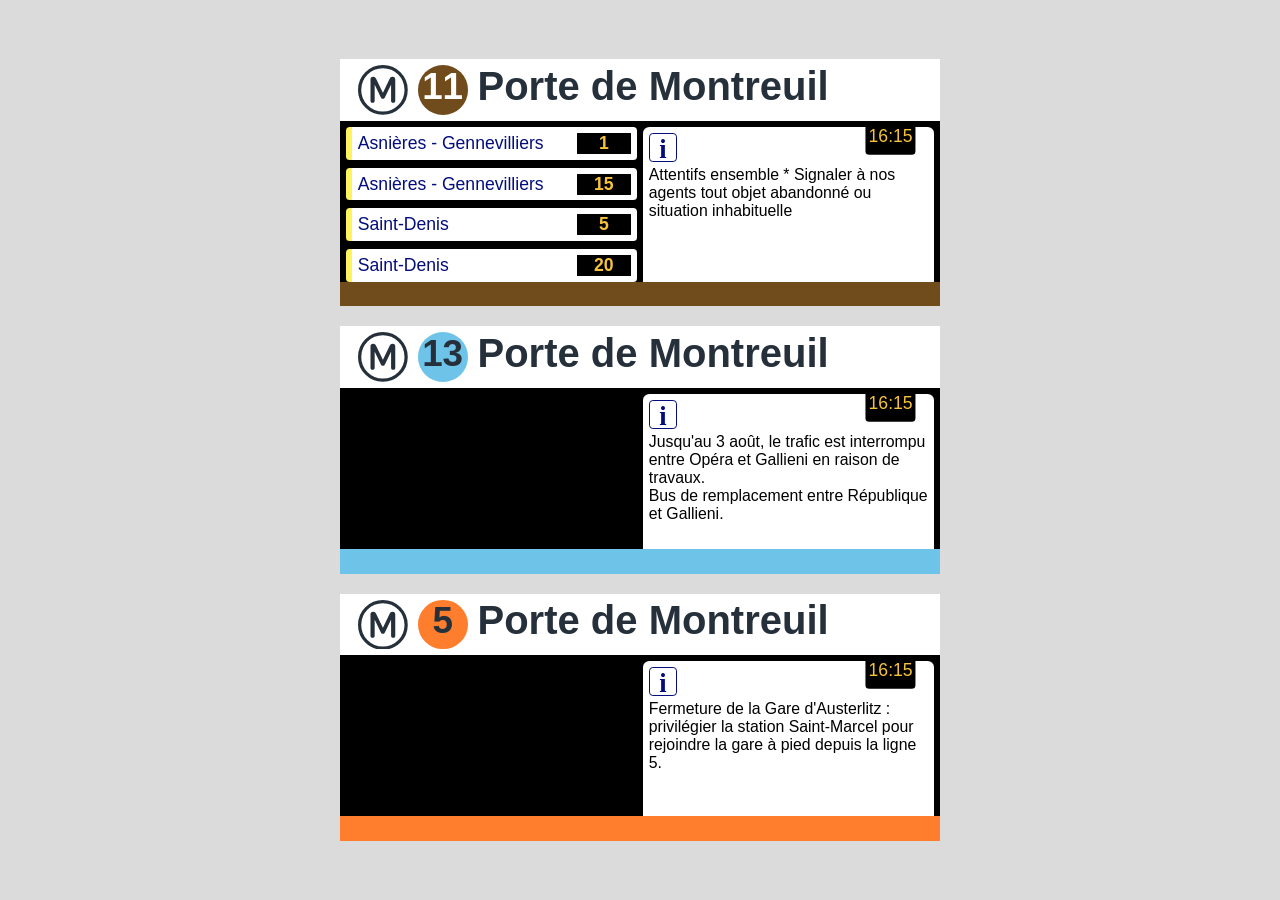
<file: test.html>
<!DOCTYPE html>
<html lang="en">

<head>
    <meta charset="UTF-8">
    <meta name="viewport" content="width=device-width, initial-scale=1.0">
    <style>
        @font-face {
            font-family: 'Parisine Std';
            src: url('https://corsproxy.io/?url=https://www.ratp.fr/themes/ratp/fonts/Parisine_Std.woff2') format('woff2');
            font-weight: normal;
            font-style: normal;
        }

        * {
            margin: 0;
            padding: 0;
            box-sizing: border-box;
            text-align: center;
            font-family: 'Parisine Std', sans-serif;
        }

        body {
            display: flex;
            justify-content: center;
            align-items: center;
            flex-direction: column;
            gap: 20px;
            height: 100vh;

            background-color: #dbdbdb;
        }

        p {
            text-align: left;
        }

        /* on desktop */
        .PANAM-container {
            background-color: red;
            width: 600px;
            display: flex;
            justify-content: center;
            align-items: center;
        }

        /* on mobile */
        @media (max-width: 600px) {
            .PANAM-container {
                width: 100%;
            }
        }

        .PANAM-panel {
            background-color: blue;
            width: 100%;
            aspect-ratio: 17 / 7;
        }

        .line-13 {
            color: #25303b;
            background-color: #6EC4E8;
        }

        .line-11 {
            color: white;
            background-color: #704B1C;
        }

        .line-5 {
            color: #25303B;
            background-color: #FF7E2E;
        }

        .PANAM-header {
            width: 100%;
            height: 25%;
            background-color: white;
            display: flex;
            align-items: center;
            gap: 10px;
            padding: 1%;
            padding-left: 3%;
        }

        .M {
            height: 100%;
        }



        .line-number {
            height: 100%;
            aspect-ratio: 1;
            font-size: clamp(0em, 5vw, 2.3em);
            font-weight: bold;
            border-radius: 50%;

            display: flex;
            justify-content: center;
            align-items: center;

            padding-bottom: 0.2em;
        }

        .terminus {
            font-size: clamp(0em, 7vw, 2.5em);
            font-weight: bold;
            color: #25303B;
            padding-bottom: 0.2em;
        }

        .PANAM-main {
            padding-left: 1%;
            padding-right: 1%;
            width: 100%;
            height: 65%;
            background-color: black;
            display: flex;
            flex-direction: row;
            gap: 1%;
        }

        .incoming-trains-pane {
            width: 50%;
            margin-top: 1%;

            display: flex;
            flex-direction: column;
            justify-content: space-between;
        }

        .incoming-train-line {
            background-color: white;
            display: flex;
            justify-content: space-between;
            padding: 2%;
            font-size: clamp(0em, 3vw, 1.1em);
            border-radius: 0.3vw;
            border-left: clamp(0px, 0.7vw, 6px) solid #fff460;
        }

        .incoming-train-terminus {
            color: #030d7c;
        }

        .incoming-train-time {
            color: #f6c23c;
            font-weight: bold;
            background-color: black;
            width: 20%;
            text-align: center;
        }

        .information-pane {
            background-color: white;
            width: 50%;
            margin-top: 1%;
            border-radius: 0.5vw 0.5vw 0 0;
            padding: 1%;
            font-size: clamp(0em, 3vw, 1.1em);
        }

        .information-text {
            margin-top: 0.3em;
            font-size: clamp(0em, 3vw, 0.9em);
        }

        .information-header {
            display: flex;
            height: 20%;
            align-items: center;
        }

        .i {
            font-family: Georgia, 'Times New Roman', Times, serif;
            font-weight: bold;
            aspect-ratio: 1;
            border: #030d7c solid 1px;
            color: #030d7c;
            height: 100%;
            font-size: clamp(0em, 6vw, 1.5em);
            padding-bottom: 1em;
            border-radius: 0.3vw;

        }

        .time {
            color: #f6c23c;
            background-color: black;
            height: 100%;
            padding: 0 1%;
            border-radius: 0 0 0.3vw 0.3vw;
            transform: translate(380%, -25%);
        }

        .PANAM-footer {
            width: 100%;
            height: 10%;
        }
    </style>
</head>


<body>
    <div class="PANAM-container">
        <div class="PANAM-panel">
            <div class="PANAM-header">
                <svg class="M" xmlns="http://www.w3.org/2000/svg" viewBox="0 0 283.46 283.46">
                    <title>Paris transit icons - Paris Métro</title>
                    <circle cx="141.73" cy="141.73" r="132.515" fill="#FFF" stroke="#25303B" stroke-width="18.43" />
                    <path fill="#25303B"
                        d="M212.25,205.15V81.5c0-7.09-3.9-14.53-15.6-14.53-8.85,0-12.4,3.9-16.29,11.69l-38.27,79.73h-.35L103.11,78.66C99.21,70.87,95.67,67,86.81,67,75.12,67,71.22,74.41,71.22,81.5V205.15c0,6.74,5.32,10.64,11.7,10.64,5.66,0,12-3.9,12-10.64V113h.36L130.4,184.6c2.47,5,5.67,7.8,11.34,7.8s8.85-2.84,11.33-7.8L188.15,113h.36v92.12c0,6.74,6.37,10.64,12.05,10.64,6.37,0,11.69-3.9,11.69-10.64" />
                </svg>
                <div class="line-number line-11">11</div>
                <div class="terminus">Porte de Montreuil</div>
            </div>
            <div class="PANAM-main">
                <div class="incoming-trains-pane">
                    <div class="incoming-train-line">
                        <p class="incoming-train-terminus">Asnières - Gennevilliers</p>
                        <p class="incoming-train-time">1</p>
                    </div>
                    <div class="incoming-train-line">
                        <p class="incoming-train-terminus">Asnières - Gennevilliers</p>
                        <p class="incoming-train-time">15</p>
                    </div>
                    <div class="incoming-train-line">
                        <p class="incoming-train-terminus">Saint-Denis</p>
                        <p class="incoming-train-time">5</p>
                    </div>
                    <div class="incoming-train-line">
                        <p class="incoming-train-terminus">Saint-Denis</p>
                        <p class="incoming-train-time">20</p>
                    </div>
                </div>
                <div class="information-pane">
                    <div class="information-header">
                        <div class="i">i</div>
                        <p class="time">16:15</p>
                    </div>
                    <p class="information-text">Attentifs ensemble * Signaler à nos agents tout objet abandonné ou
                        situation inhabituelle</p>
                </div>
            </div>
            <div class="PANAM-footer line-11"></div>
        </div>
    </div>
    <div class="PANAM-container">
        <div class="PANAM-panel">
            <div class="PANAM-header">
                <svg class="M" xmlns="http://www.w3.org/2000/svg" viewBox="0 0 283.46 283.46">
                    <title>Paris transit icons - Paris Métro</title>
                    <circle cx="141.73" cy="141.73" r="132.515" fill="#FFF" stroke="#25303B" stroke-width="18.43" />
                    <path fill="#25303B"
                        d="M212.25,205.15V81.5c0-7.09-3.9-14.53-15.6-14.53-8.85,0-12.4,3.9-16.29,11.69l-38.27,79.73h-.35L103.11,78.66C99.21,70.87,95.67,67,86.81,67,75.12,67,71.22,74.41,71.22,81.5V205.15c0,6.74,5.32,10.64,11.7,10.64,5.66,0,12-3.9,12-10.64V113h.36L130.4,184.6c2.47,5,5.67,7.8,11.34,7.8s8.85-2.84,11.33-7.8L188.15,113h.36v92.12c0,6.74,6.37,10.64,12.05,10.64,6.37,0,11.69-3.9,11.69-10.64" />
                </svg>
                <div class="line-number line-13">13</div>
                <div class="terminus">Porte de Montreuil</div>
            </div>
            <div class="PANAM-main">
                <div class="incoming-trains-pane"></div>
                <div class="information-pane">
                    <div class="information-header">
                        <div class="i">i</div>
                        <p class="time">16:15</p>
                    </div>
                    <p class="information-text">Jusqu'au 3 août, le trafic est interrompu entre Opéra et Gallieni en
                        raison de travaux.<br>Bus de
                        remplacement entre République et Gallieni.</p>
                </div>
            </div>
            <div class="PANAM-footer line-13"></div>
        </div>
    </div>
    <div class="PANAM-container">
        <div class="PANAM-panel">
            <div class="PANAM-header">
                <svg class="M" xmlns="http://www.w3.org/2000/svg" viewBox="0 0 283.46 283.46">
                    <title>Paris transit icons - Paris Métro</title>
                    <circle cx="141.73" cy="141.73" r="132.515" fill="#FFF" stroke="#25303B" stroke-width="18.43" />
                    <path fill="#25303B"
                        d="M212.25,205.15V81.5c0-7.09-3.9-14.53-15.6-14.53-8.85,0-12.4,3.9-16.29,11.69l-38.27,79.73h-.35L103.11,78.66C99.21,70.87,95.67,67,86.81,67,75.12,67,71.22,74.41,71.22,81.5V205.15c0,6.74,5.32,10.64,11.7,10.64,5.66,0,12-3.9,12-10.64V113h.36L130.4,184.6c2.47,5,5.67,7.8,11.34,7.8s8.85-2.84,11.33-7.8L188.15,113h.36v92.12c0,6.74,6.37,10.64,12.05,10.64,6.37,0,11.69-3.9,11.69-10.64" />
                </svg>
                <div class="line-number line-5">5</div>
                <div class="terminus">Porte de Montreuil</div>
            </div>
            <div class="PANAM-main">
                <div class="incoming-trains-pane"></div>
                <div class="information-pane">
                    <div class="information-header">
                        <div class="i">i</div>
                        <p class="time">16:15</p>
                    </div>
                    <p class="information-text">Fermeture de la Gare d'Austerlitz : privilégier la station Saint-Marcel
                        pour rejoindre la gare à
                        pied depuis la ligne 5.</p>
                </div>
            </div>
            <div class="PANAM-footer line-5"></div>
        </div>
    </div>
</body>

</html>
</file>
